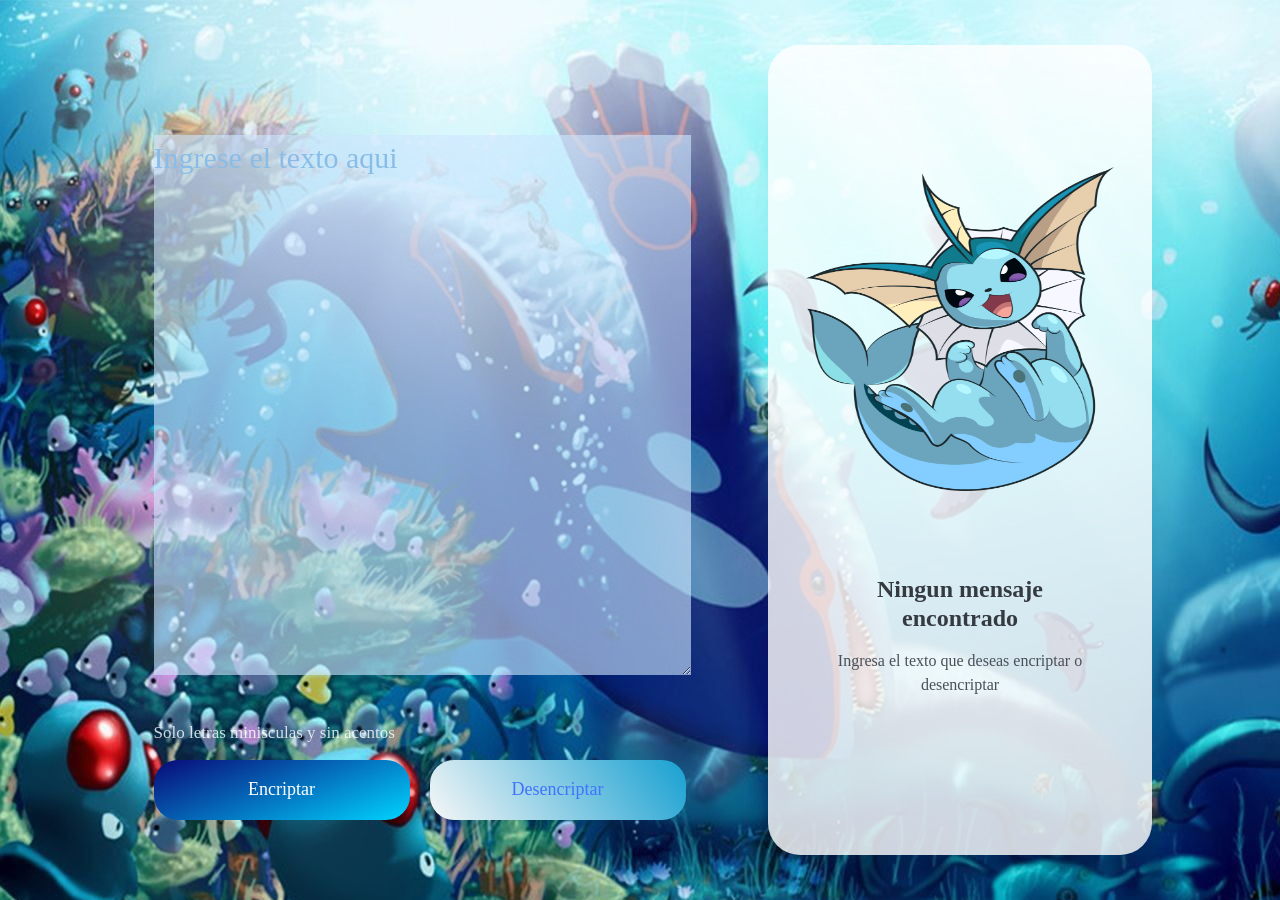
<file: index.html>
<!DOCTYPE html>
<html lang="en">
  <head>
    <meta charset="UTF-8" />
    <meta http-equiv="X-UA-Compatible" content="IE=edge" />
    <meta name="viewport" content="width=device-width, initial-scale=1.0" />
    <title>Encriptador de texto</title>
    <link
      rel="shortcut icon"
      href="Img encript/icons8-pokeball-30.png"
      type="image/x-icon"
    />
    <link rel="stylesheet" href="encriptador.css" />
  </head>
  <body>
    <div class="container">
      <div class="encriptar">
        <textarea
          name="texto"
          class="texto"
          id="texto"
          cols="30"
          rows="10"
          placeholder="Ingrese el texto aqui"
        ></textarea>
        <div class="terminos"><p>Solo letras minisculas y sin acentos</p></div>
      </div>
      <div class="botones">
        <button class="btn-encriptar" type="button" onclick="encriptar()">
          Encriptar
        </button>
        <input
          type="button"
          class="btn-desencriptar"
          value="Desencriptar"
          onclick="desencriptar()"
        />
      </div>
      <div class="encriptado">
        <img
          src="Img encript/Vaporeon.png"
          alt=""
          class="draw"
          id="draw"
        />

        <textarea
          name="textA"
          id="textA"
          class="textA"
          cols="30"
          rows="10"
        ></textarea>
        <div class="mensaje-encriptado" id="mensaje-encriptado">
          <h2 id="titulo-mensaje">Ningun mensaje encontrado</h2>
          <p id="parrafo">
            Ingresa el texto que deseas encriptar o desencriptar
          </p>
          <button
            type="button"
            class="copy"
            id="copy"
            onclick="copiar()"
            value="Copiar"
          >
            Copiar
          </button>
        </div>
      </div>
    </div>
  </body>
  <script src="encriptador.js"></script>
</html>
</file>
<file: encriptador.css>
*{
    margin: 0;
    padding: 0;
 }

 .container{
    position: relative;
    width: 100vw;
    height: 100vh;
    background-image: url("Img encript/Fondo\ pokemon.jpg");
 }

 .texto{
    position: absolute;
    width: 42%;
    height: 60%;
    left: 12%;
    top: 15%;
    border: none;
    font-family:"Inter";
    font-style: normal;
    font-weight: 400;
    font-size: 30px;
    line-height: 150%;
    background-color:rgba(207, 230, 255, 0.61);
  
 }

 .texto::placeholder{
    color: rgb(137, 188, 230);
 }

 .texto:focus,.texto:active{
    outline: none;
    border: none;
  
 }

 .terminos{
    display: flex;
    flex-direction: row;
    align-items: center;
    padding: 0px;
    position: absolute;
    width: 80%;
    left: 12%;
    top: 80%;
 }

 .terminos p{
    font-family: "Inter";
    font-style: normal;
    font-weight: 400;
    font-size: 17px;
    line-height: 150%;
    color: white;
    opacity: 0.8;
    flex: none;
    order: 1;
    flex-grow:0 ;
 }

 .botones{
    display: flex;
    flex-direction: row;
    align-items: flex-start;
    padding: 1% 0;
    position: absolute;
    width: 80%;
    left: 12%;
    top: 83%;
    gap: 20px;
 }

 .btn-encriptar{
   align-items: center;
   justify-content: center;
   padding: 2%;
   gap: 8px;
   width: 25%;
   background: rgb(2,0,36);
   background: linear-gradient(159deg, rgba(2,0,36,1) 0%, rgba(9,9,121,1) 0%, rgba(0,212,255,1) 100%);    border-radius: 24px;
    font-family: "Inter";
    font-size: 18px;
    line-height: 19px;
    text-align: center;
    border: none;
    color: white;
    transition: 0.09s;
 }

 .btn-desencriptar{
 box-sizing: border-box;
 display: flex;
 flex-direction: row;
 width: 25%;
 align-items: flex-start;
 justify-content: center;
 padding: 2%;
 gap: 8%;
 background: rgb(2,0,36);
 background: linear-gradient(234deg, rgba(2,0,36,1) 0%, rgba(23,160,209,1) 0%, rgba(247,247,247,1) 100%);
 border:none;
 border-radius: 24px;
 font-family: "Inter";
 font-weight: 400;
 font-size: 18px;
 line-height: 19px;
 color:rgb(64, 115, 253) ;
 transition: 0.09s;
  }

  .btn-desencriptar:hover,.btn-encriptar:hover{
    margin: 0.3%;
    width: 24.5%;
    padding: 1.8%;
  }

  .encriptado{
    display: flex;
    justify-content: center;
    position: absolute;
    width: 30%;
    height: 90%;
    left: 60%;
    top: 5%;
    background: rgba(255, 255, 255, 0.808) ;
    border-radius: 32px;
    box-shadow: 0px 24px 32px -8px rgba(0,0,0,0.08);
    
    
  }

  .textA{
    background-color: rgba(240, 248, 255, 0);
    opacity: 0.7;
    width: 90%;
    border: none;
    position: absolute;
    top: 10%;
    height: 70%;
    font-family: "Inter";
    font-weight: 400;
    font-size: 27px;
    line-height: 19px;
  }
  .mensaje-encriptado{
    display: flex;
    flex-direction: column;
    align-items: center;
    justify-content: center;
    padding: 1%;
    gap: 16px;
    position: absolute;
    width: 100%;
    top: 65%;
    text-align: center;
  }

  .mensaje-encriptado h2{
    width: 60%;
    font-family: "Inter";
    font-style: normal;
    font-weight: 700;
    font-size: 24px;
    line-height: 120%;
    text-align: center;
    color: #343a40;
  }

  .mensaje-encriptado p {
    width: 80%;
    font-family: "Inter";
    font-style: normal;
    font-weight: 400;
    font-size: 16px;
    line-height: 150%;
    text-align: center;
    color: #495057;
  }

  .encriptado .draw{
    position: absolute;
    width: 80%;
    height: 40%;
    top: 15%;
  
  }

  .encriptado .copy{
    
    margin: 4%;
    width: 80%;
    height: 40px;
    border-radius: 45px;
    background: rgb(63,243,251);
    background: radial-gradient(circle, rgba(63,243,251,0.7352941176470589) 0%, rgba(68,195,252,0.8161764705882353) 48%, rgba(70,128,252,0.8602941176470589) 100%);border:none;
transition: 0.09s;

  }
  .copy:hover{
    margin: 3.7%;
    padding: 0.9%;
width: 78%;

}


  @media (max-width: 57.5em){
    .container{
        display: flex;
        flex-direction:row ;
    }
    .encriptar{
        width: 100%;
    }
    .texto{
        width: 80%;
        height: 60%;
        left: 10%;
        top: 5%;
    }
    .terminos{
      width: 80%;
      left: 10%;
      height: 67%;  
    }
    .terminos p{
      position: absolute;
        top: -20%;
        font-size: 16px ;
    }
    .botones{
      gap: 20px;
        width: 80%;
        left: 10%;
        top: 70%;

    }
    .btn-encriptar, .btn-desencriptar{
        width: 48%;
        border-radius: 36px;
    }
    .btn-desencriptar:hover,.btn-encriptar:hover{
        margin: 0.3%;
        padding: 1.9%;
width: 46.5%;
    }
    
    .encriptado{
      width: 80%;
      height: 15%;
      left: 10%;
      top: 80%;
  
    }
     .mensaje-encriptado{
      width: 100%;
      top: 5%;
     }
     .encriptado img{
      top: 0;
      display: none;
      visibility: hidden;
     }
  }
</file>
